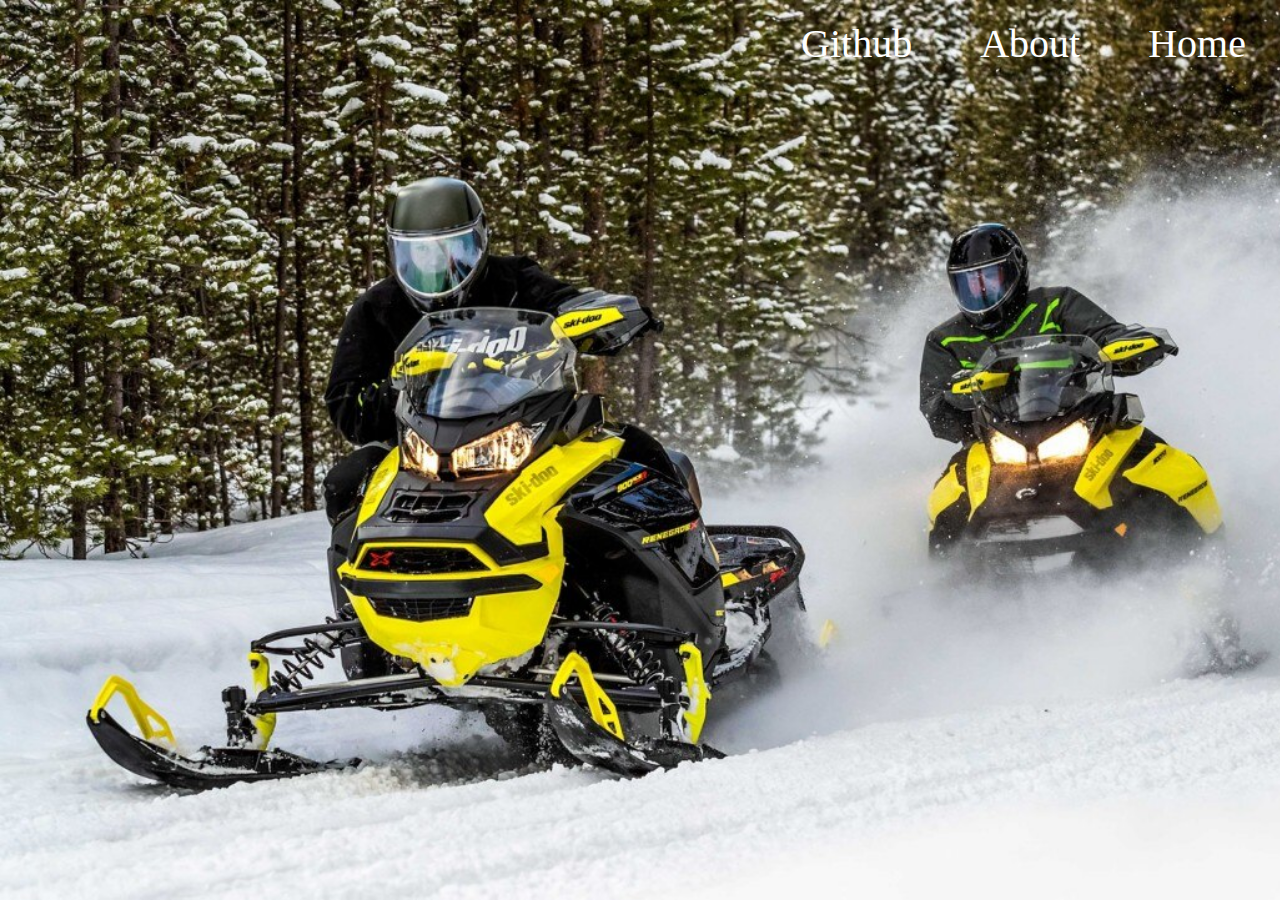
<file: index.html>
<!DOCTYPE html>
<html lang="en">
<head>
    <meta charset="UTF-8">
    <meta name="viewport" content="width=device-width, initial-scale=1.0">
    <title>Mitt CV</title>
    <link rel="stylesheet" href="style.css">
</head>
<body>
    <header>
        <div class="ButtonParrent">
                <a href="../index.html" class="Button">
                    <span>Home</span>
                </a>
                <a href="../websites/about.html" class="Button">
                    <span>About</span>
                </a>
                <a href="https://github.com/UraniumCooler?tab=repositories" class="Button">
                    <span>Github</span>
                </a>
                
        </div>
    </header>
    <div class="backgroundImage"></div>

</body>
</html>
</file>
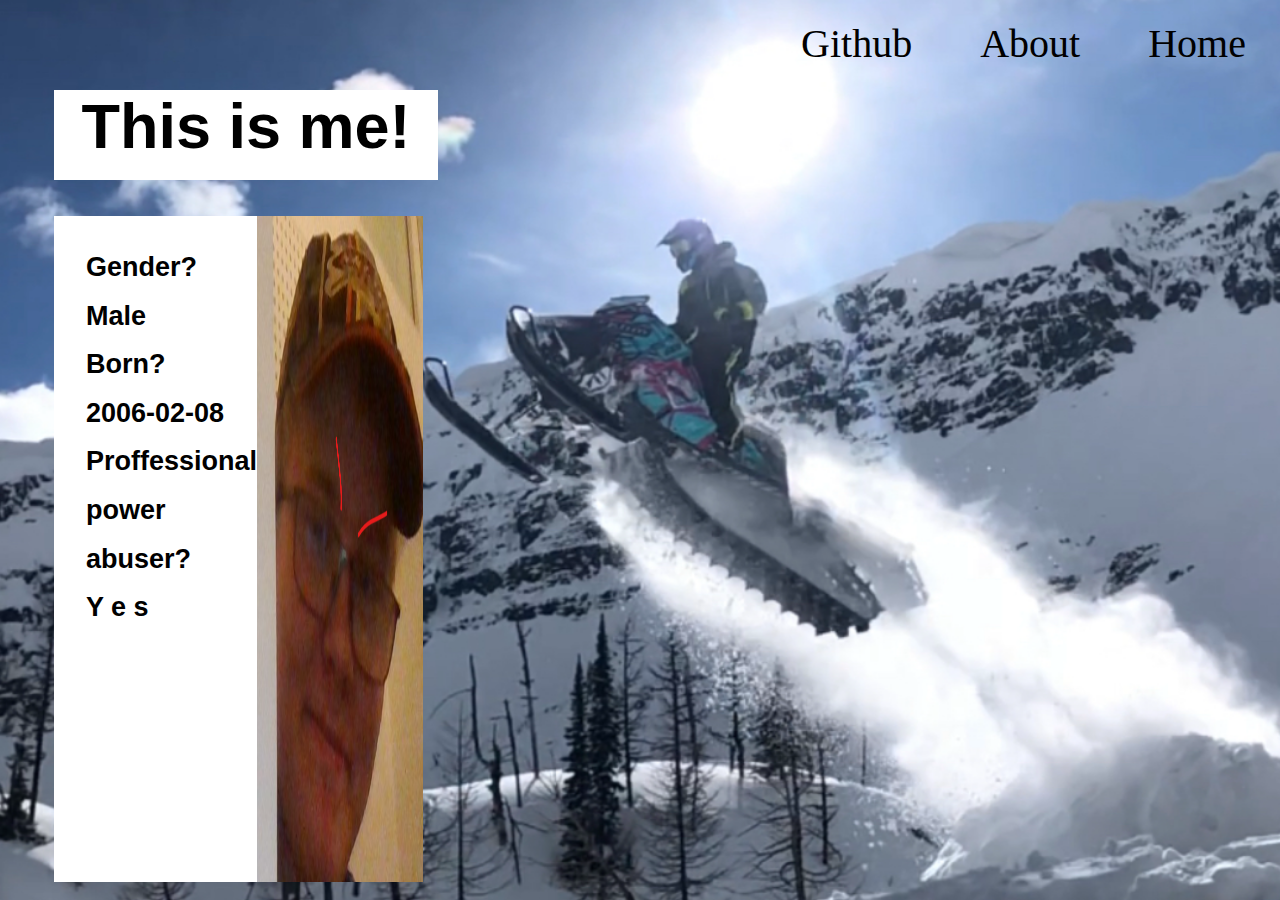
<file: websites/about.html>
<!DOCTYPE html>
<html lang="en">
<head>
    <meta charset="UTF-8">
    <meta name="viewport" content="width=device-width, initial-scale=1.0">
    <title>About me</title>
    <link rel="stylesheet" href="../style2.css">
</head>
<body>
 
    <header>
        <div class="ButtonParrent">
                <a href="../index.html" class="Button">
                    <span>Home</span>   
                </a>
                <a href="../websites/about.html" class="Button">
                    <span>About</span>
                </a>
                <a href="https://github.com/UraniumCooler?tab=repositories" class="Button">
                    <span>Github</span>
                </a>
        </div>
    </header>

    <div class="Bigbox">
        <div class="Thumbnail">
            This is me!
           

            
        </div>
        
        

        <div class="Underbox">

            

            <p>Gender? <br> Male <br> Born? <br> 2006-02-08 <br> Proffessional power abuser? <br> Y e s</p>


            <img src="../images/mig.png" alt="jag" class="img">

        </div>

        
    </div>

    <div class="backgroundImage"></div>   
</body>
</html>
</file>
<file: style.css>
html,body{
    margin: 0;
    padding: 0;
}

.backgroundImage {
    background-image: url(./images/skido.jpeg);
    height: 100vh;
    background-size: cover;
}
/* Föreldrer till knappar */
.ButtonParrent {
    width: 100%;
    display: block;
    margin: 0 auto;
    text-align: center;
}
/* Knappar */
.Button {
    display: inline-block;
    background: none;
    border: none;
    color: white;
    padding: 16px 32px;
    margin: 4px 2px;
    cursor: pointer;
    float: right;
    
    font-family:Georgia, 'Times New Roman', Times, serif;
    text-align: center;
    text-decoration: none;
    font-size: 2.5rem;
}
</file>
<file: style2.css>
html,body{
    margin: 0;
    padding: 0;
}

.backgroundImage {
    background-image: url("../images/midair.png");
    height: 100vh;
    background-size: cover;
    background-repeat: no-repeat;
    background-attachment: fixed;
}
/* Föreldrer till knappar */
.ButtonParrent {
    width: 100%;
    display: block;
    margin: 0 auto;
    text-align: center;
    background-color: transparent;
}
/* Knappar */
.Button {
    display: inline-block;
    background-color: none;
    border: none;
    color: black;
    padding: 16px 32px;
    margin: 4px 2px;
    cursor: pointer;
    float: right;
    
    font-family:Georgia, 'Times New Roman', Times, serif;
    text-align: center;
    text-decoration: none;
    font-size: 2.5rem;
}



/* Bild */

.img {
    height: auto;;
    width: 50%;
}


/* Container */
.Bigbox {
    display:block;
    width: 30vw;
    margin-left: 6vh;
}
/* Header */
.Thumbnail {
    background-color: white;
    float: left; 
    display: flex;
    margin-top: 10vh;
    width: 30vw;
    height: 10vh;

    font-size: 7vh;    
    font-weight: bold;
    font-family: 'Segoe UI', Tahoma, Geneva, Verdana, sans-serif;
    justify-content: center;
    text-align: center;
}
/* Text */
.Underbox {
    background-color: white;
    float: left; 
    display: flex;
    margin-top: 4vh;
    width: 26vw;
    height: 74vh;

    font-size: 3vh;    
    font-weight: bold;
    font-family: 'Segoe UI', Tahoma, Geneva, Verdana, sans-serif;
    justify-content: left;
}

p {
    padding-left: 2rem;
    line-height: 1.8;
}
</file>
